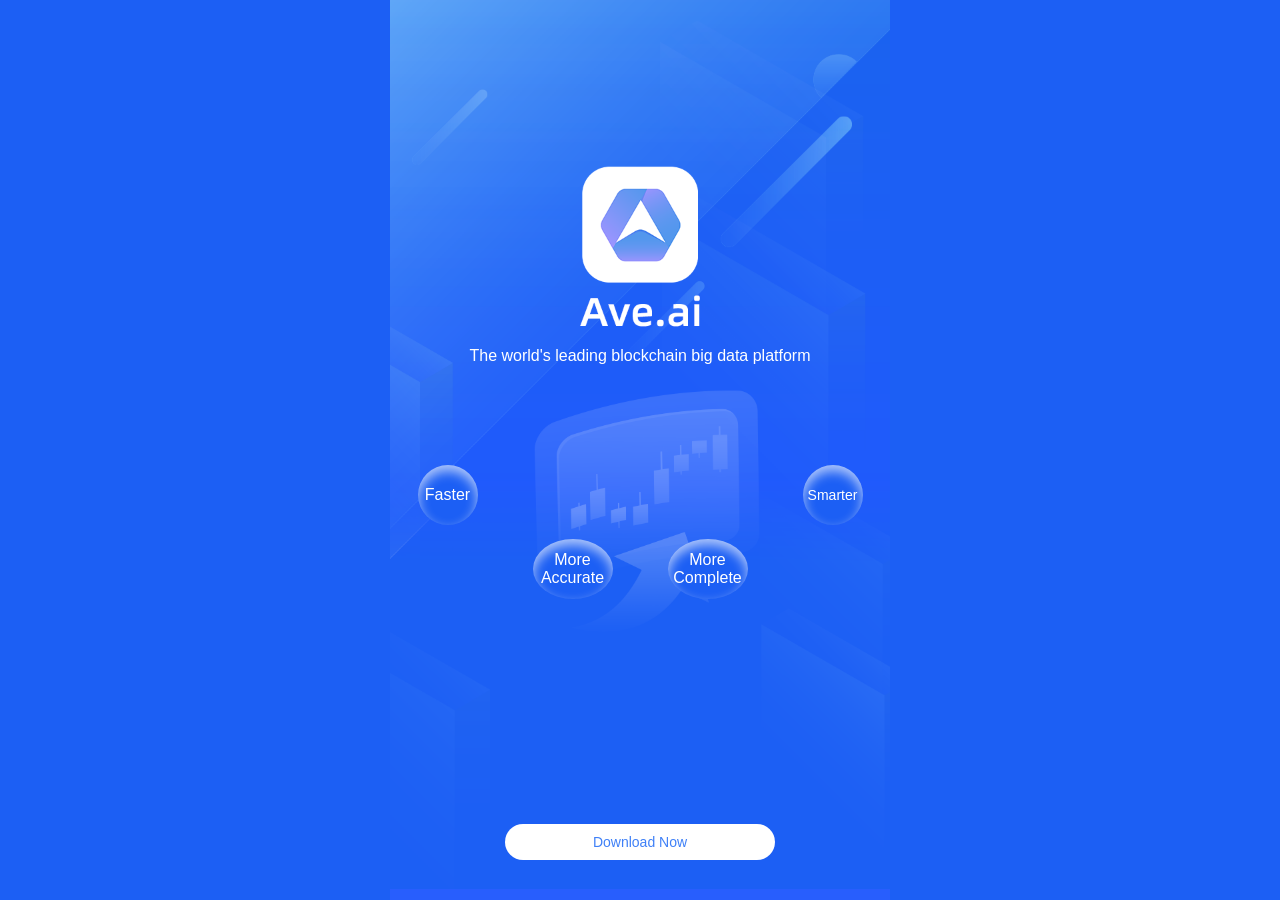
<file: download.html>
<!DOCTYPE html>
<html lang="en">
<head>
  <meta charset="UTF-8">
  <meta http-equiv="X-UA-Compatible" content="IE=edge">
  <meta name="viewport" content="width=device-width, initial-scale=1.0, maximum-scale=1.0, minimum-scale=1.0, user-scalable=no" viewport-fit=cover>
  <link rel="icon" href="favicon.ico" />
  <link rel="shortcut icon" href="favicon.ico" />
  <title>Ave.ai</title>
  <style>
    html, body {
      margin: 0;
      width: 100%;
      line-height: 1.15; /* 1 */
      -webkit-text-size-adjust: 100%; /* 2 */
      font-family: "Poppins-Regular", "Haas Grot Text R", "PingFangSC-Regular", "Helvetica Neue", "Microsoft YaHei", 微软雅黑, Arial, sans-serif;
    }
    *{ box-sizing: border-box;}
    html {
      --max-width: 500px;
    }
    body {
      background-color: #1c5ff4;
    }
    ul,li{
      margin: 0;
      padding:0;
      list-style: none;
    }
    .download-container {
      min-height: 100vh;
      width: 100%;
      /* max-width: 600px; */
      max-width: var(--max-width);
      margin: 0 auto;
      background: url(./download.png);
      background-repeat: no-repeat;
      background-size: 100% auto;
      background-position: center top;
      background-color: #285efd;
    }
    .label {
      font-size: 16px;
      color: #fff;
      padding: 0 10px;
      padding-top: min(calc(100vw / 375 * 260), calc(var(--max-width) / 375 * 260));
      text-align: center;
      word-break: break-word;
    }
    .circle-list {
      display: flex;
      justify-content: space-around;
      margin-top: 100px;
    }
    .circle-item {
      display: inline-flex;
      min-width: 60px;
      max-width: 80px;
      height: 60px;
      text-align: center;
      /* line-height: 60px; */
      align-items: center;
      justify-content: center;
      border-radius: 50%;
      background-color: #1c5ff4;
      color: #fff;
      font-size: 16px;
      box-shadow: inset 0 6px 12px rgb(255 255 255 / 66%);
    }
    .circle-item:nth-child(2), .circle-item:nth-child(3) {
      margin-top: 74px;
    }
    .circle-item:nth-child(4) {
      font-size: 14px;
    }
    .btn-container {
      position: fixed;
      width: 100%;
      left: 0;
      bottom: 40px;
      text-align: center;
    }
    .btn-download {
      background: #FFFFFF;
      border-radius: 19px;
      font-size: 14px;
      color: #3F80F7;
      letter-spacing: 0;
      font-weight: 400;
      width: 270px;
      max-width: 90vw;
      height: 36px;
      text-align: center;
      outline: none;
      border: none;
    }
  </style>
</head>
<body>
  <main class="download-container">
    <div class="label">全球领先的区块链大数据平台</div>
    <ul class="circle-list">
      <li class="circle-item">更快</li>
      <li class="circle-item">更准</li>
      <li class="circle-item">更全</li>
      <li class="circle-item">更智能</li>
    </ul>
    <div class="btn-container">
      <a href="https://www.avestorage.cloud/app/ave.ai.apk"><button class="btn-download">立即下载</button></a>
    </div>
  </main>
  <script>
    function getLocale() {
      const browserLanguage = (navigator.systemLanguage || navigator.language || navigator.browserLanguage)
      const lang = {
        'en': 'en',
        'en-US': 'en',
        'zh-CN': 'zh-cn',
        'zh-TW': 'zh-tw'
      }
      return lang[browserLanguage] || 'en'
    }
    function __main() {
      let parsedUrl = new URL(window.location.href)
      let lang = parsedUrl?.searchParams?.get?.('lang') || localStorage?.language || getLocale()
      let i18n = {
        'zh-cn': {
          leadingBlockchainBigDataPlatform: '全球领先的区块链大数据平台',
          faster: '更快',
          moreAccurate: '更准',
          moreComplete: '更全',
          smarter: '更智能',
          downloadNow: '立即下载',

        },
        'zh-tw': {
          leadingBlockchainBigDataPlatform: '全球領先的區塊鏈大數據平台',
          faster: '更快',
          moreAccurate: '更準',
          moreComplete: '更全',
          smarter: '更智能',
          downloadNow: '立即下載',
        },
        en: {
          leadingBlockchainBigDataPlatform: "The world's leading blockchain big data platform",
          faster: 'Faster',
          moreAccurate: 'More Accurate',
          moreComplete: 'More Complete',
          smarter: 'Smarter',
          downloadNow: 'Download Now',
        }
      }
      let t = i18n[lang]
      let u = navigator.userAgent
      let isIos = !!u.match(/\(i[^;]+;( U;)? CPU.+Mac OS X/)
      let link = isIos ? 'https://apps.apple.com/sg/app/aveai/id1645676067' : 'https://www.avestorage.cloud/app/ave.ai.apk'

      let html = `<div class="label">${t.leadingBlockchainBigDataPlatform}</div>
        <ul class="circle-list">
          <li class="circle-item">${t.faster}</li>
          <li class="circle-item">${t.moreAccurate}</li>
          <li class="circle-item">${t.moreComplete}</li>
          <li class="circle-item">${t.smarter}</li>
        </ul>
        <div class="btn-container">
          <a href="${link}"><button class="btn-download">${t.downloadNow}</button></a>
        </div>`
      document.querySelector('.download-container').innerHTML = html
    }
    __main()
  </script>
</body>
</html>
</file>
